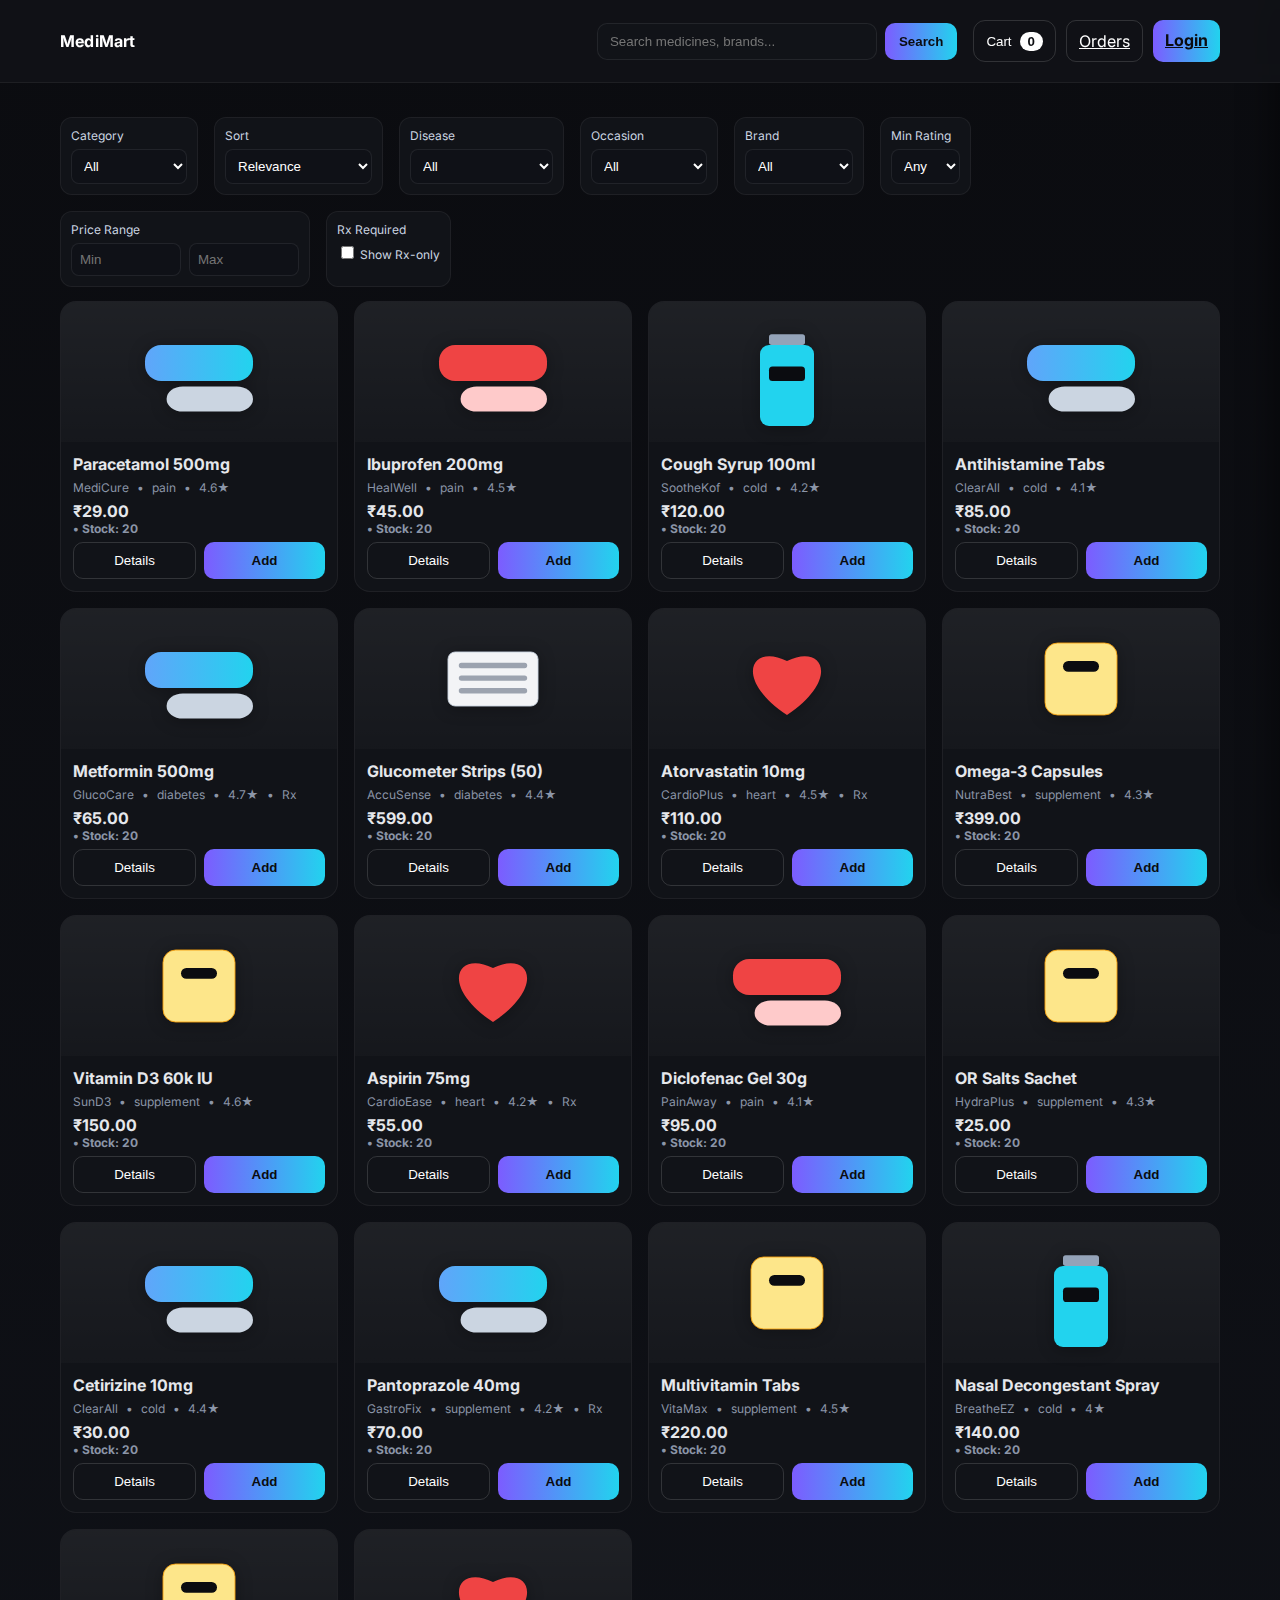
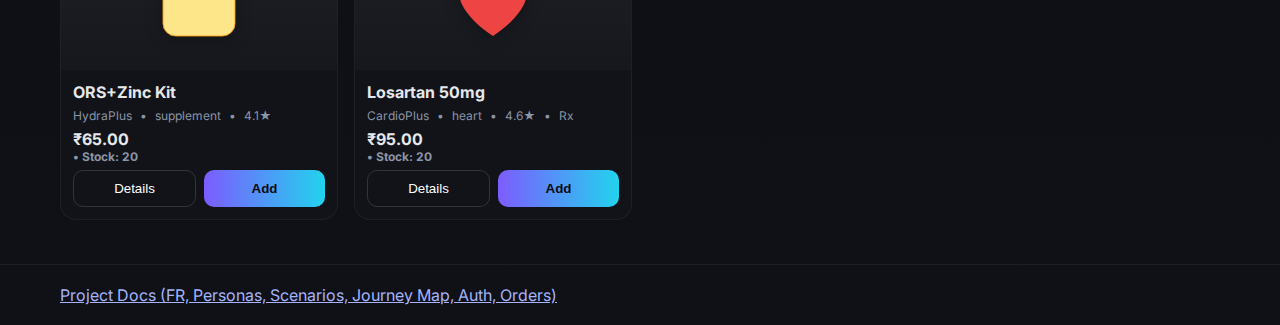
<file: index.html>
<!doctype html>
<html lang="en">
<head>
  <meta charset="utf-8" />
  <meta name="viewport" content="width=device-width, initial-scale=1" />
  <title>MediMart – Online Medicine Marketplace</title>
  <link rel="preconnect" href="https://fonts.googleapis.com">
  <link rel="preconnect" href="https://fonts.gstatic.com" crossorigin>
  <link href="https://fonts.googleapis.com/css2?family=Inter:wght@400;500;600;700&display=swap" rel="stylesheet">
  <link rel="stylesheet" href="styles.css" />
</head>
<body>
  <header class="site-header">
    <div class="container header-inner">
      <a class="brand" href="#">MediMart</a>
      <form class="search" onsubmit="return false">
        <input id="q" type="search" placeholder="Search medicines, brands..." aria-label="Search" />
        <button type="button" id="searchBtn">Search</button>
      </form>
      <div class="header-actions">
        <button id="openCart" class="cart-btn" aria-label="Open cart">
          <span>Cart</span>
          <span class="badge" id="cartCount">0</span>
        </button>
        <a class="btn" href="orders.html" id="ordersLink">Orders</a>
        <a class="btn" href="admin.html" id="adminLink" style="display:none">Admin</a>
        <a class="btn primary" href="login.html" id="loginLink">Login</a>
      </div>
    </div>
  </header>

  <main class="container">
    <section class="filters">
      <div class="filter-group">
        <label for="category">Category</label>
        <select id="category">
          <option value="all">All</option>
          <option value="pain">Pain Relief</option>
          <option value="cold">Cold & Flu</option>
          <option value="diabetes">Diabetes</option>
          <option value="heart">Heart</option>
          <option value="supplement">Supplements</option>
        </select>
      </div>
      <div class="filter-group">
        <label for="sort">Sort</label>
        <select id="sort">
          <option value="relevance">Relevance</option>
          <option value="price-asc">Price: Low to High</option>
          <option value="price-desc">Price: High to Low</option>
          <option value="rating-desc">Rating</option>
        </select>
      </div>
      <div class="filter-group">
        <label for="disease">Disease</label>
        <select id="disease">
          <option value="all">All</option>
          <option value="fever">Fever</option>
          <option value="pain">Pain</option>
          <option value="cold">Cold & Allergy</option>
          <option value="diabetes">Diabetes</option>
          <option value="cardiac">Cardiac</option>
          <option value="vitamins">Vitamins</option>
          <option value="general">General Wellness</option>
        </select>
      </div>
      <div class="filter-group">
        <label for="occasion">Occasion</label>
        <select id="occasion">
          <option value="all">All</option>
          <option value="daily">Daily</option>
          <option value="seasonal">Seasonal</option>
          <option value="travel">Travel</option>
          <option value="post-surgery">Post‑Surgery</option>
          <option value="sports">Sports</option>
        </select>
      </div>
      <div class="filter-group">
        <label for="brand">Brand</label>
        <select id="brand">
          <option value="all">All</option>
          <option value="MediCure">MediCure</option>
          <option value="HealWell">HealWell</option>
          <option value="SootheKof">SootheKof</option>
          <option value="ClearAll">ClearAll</option>
          <option value="GlucoCare">GlucoCare</option>
          <option value="AccuSense">AccuSense</option>
          <option value="CardioPlus">CardioPlus</option>
          <option value="NutraBest">NutraBest</option>
          <option value="SunD3">SunD3</option>
          <option value="CardioEase">CardioEase</option>
        </select>
      </div>
      <div class="filter-group">
        <label for="ratingMin">Min Rating</label>
        <select id="ratingMin">
          <option value="0">Any</option>
          <option value="3">3★</option>
          <option value="4">4★</option>
          <option value="4.5">4.5★</option>
        </select>
      </div>
      <div class="filter-group">
        <label>Price Range</label>
        <div class="range-row">
          <input type="number" id="priceMin" placeholder="Min" min="0" step="1" />
          <input type="number" id="priceMax" placeholder="Max" min="0" step="1" />
        </div>
      </div>
      <div class="filter-group">
        <label>Rx Required</label>
        <label class="check"><input type="checkbox" id="rxOnly" /> Show Rx-only</label>
      </div>
    </section>

    <section>
      <div id="grid" class="grid"></div>
    </section>
  </main>

  <aside id="cartDrawer" class="drawer" aria-hidden="true" aria-labelledby="cartTitle" role="dialog">
    <div class="drawer-inner">
      <div class="drawer-header">
        <h2 id="cartTitle">Your Cart</h2>
        <button id="closeCart" class="icon-btn" aria-label="Close cart">✕</button>
      </div>
      <div id="cartItems" class="cart-items"></div>
      <div class="cart-footer">
        <div class="totals">
          <div><span>Subtotal</span><strong id="subtotal">₹0.00</strong></div>
          <div><span>Delivery</span><strong id="delivery">₹29.00</strong></div>
          <div class="total"><span>Total</span><strong id="total">₹29.00</strong></div>
        </div>
        <button id="checkout" class="btn primary">Checkout</button>
      </div>
    </div>
  </aside>

  <dialog id="checkoutDialog">
    <form method="dialog" id="checkoutForm" class="checkout-form">
      <h3>Checkout</h3>
      <label>Full Name<input required name="name" /></label>
      <label>Phone<input required name="phone" pattern="[0-9\-\+ ]{8,}" /></label>
      <label>Address<textarea required name="address" rows="3"></textarea></label>
      <div class="row">
        <button class="btn" value="cancel">Cancel</button>
        <button class="btn primary" id="placeOrder" value="default">Place Order</button>
      </div>
    </form>
  </dialog>

  <dialog id="orderDialog">
    <div class="order-confirm">
      <h3>Order Confirmed</h3>
      <p id="orderMsg">Your order has been placed.</p>
      <button class="btn" id="closeOrder">Close</button>
    </div>
  </dialog>

  <footer class="site-footer">
    <div class="container">
      <a href="docs.txt" target="_blank">Project Docs (FR, Personas, Scenarios, Journey Map, Auth, Orders)</a>
    </div>
  </footer>

  <script src="script.js"></script>
</body>
</html>
</file>
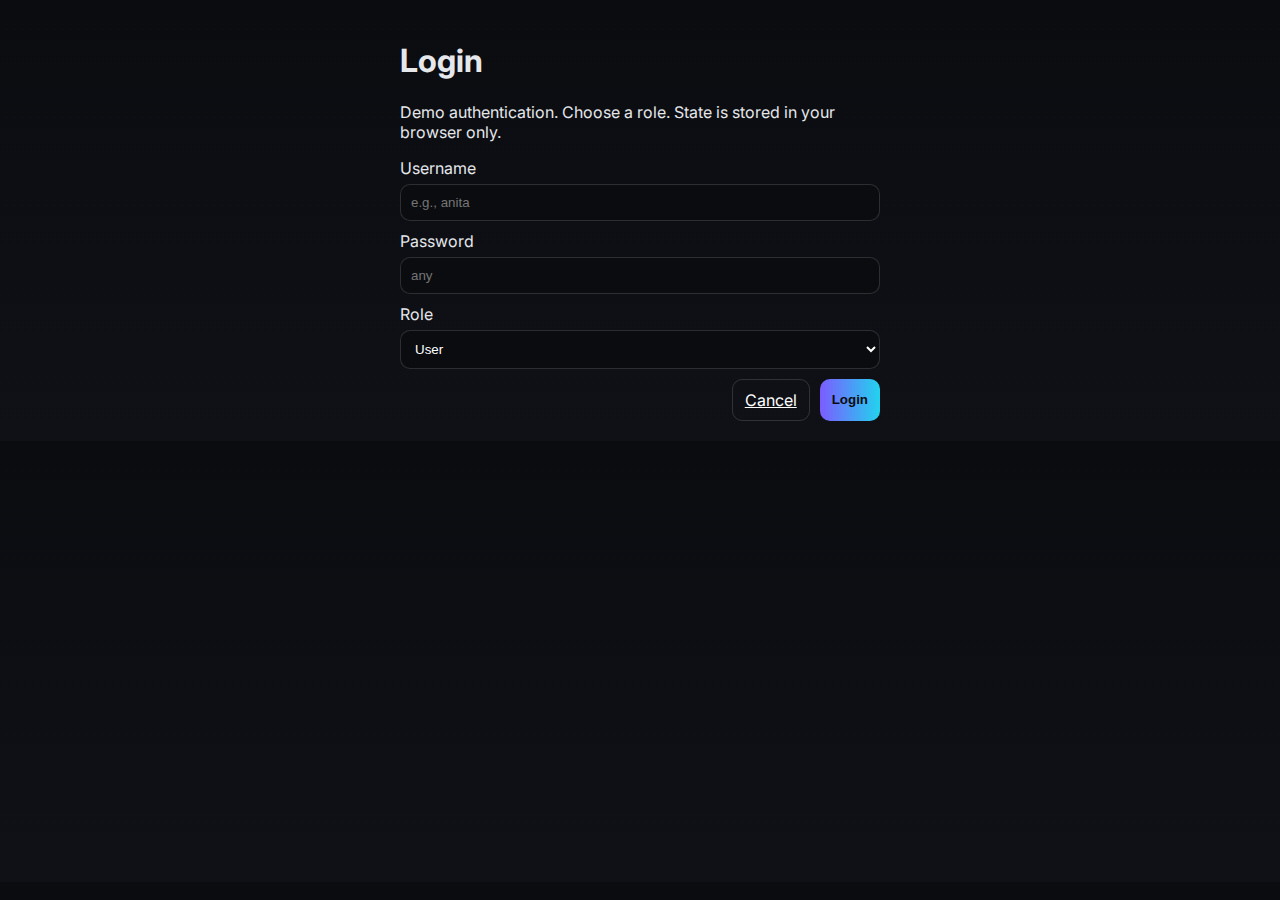
<file: admin.html>
<!doctype html>
<html lang="en">
<head>
  <meta charset="utf-8" />
  <meta name="viewport" content="width=device-width, initial-scale=1" />
  <title>Admin – MediMart</title>
  <link rel="preconnect" href="https://fonts.googleapis.com">
  <link rel="preconnect" href="https://fonts.gstatic.com" crossorigin>
  <link href="https://fonts.googleapis.com/css2?family=Inter:wght@400;500;600;700&display=swap" rel="stylesheet">
  <link rel="stylesheet" href="styles.css" />
</head>
<body>
  <header class="site-header">
    <div class="container header-inner">
      <a class="brand" href="index.html">MediMart</a>
      <div class="header-actions">
        <a class="btn" href="orders.html">Orders</a>
        <a class="btn" href="admin.html" id="adminLink">Admin</a>
        <a class="btn primary" href="login.html" id="loginLink">Login</a>
      </div>
    </div>
  </header>

  <main class="container">
    <h1>Admin Dashboard</h1>
    <p class="muted">Update inventory (price, stock) and track all orders. Changes persist in your browser.</p>

    <section class="section">
      <h2>Inventory</h2>
      <div id="invTable"></div>
    </section>

    <section class="section">
      <h2>All Orders</h2>
      <p id="ordersEmpty" class="muted">No orders yet.</p>
      <div id="ordersList" class="orders"></div>
    </section>
  </main>

  <footer class="site-footer">
    <div class="container">
      <a href="index.html">Back to Shop</a>
    </div>
  </footer>

  <script src="script.js"></script>
  <script>
    // Protect admin page
    (function(){
      const auth = (function(){ try{return JSON.parse(localStorage.getItem('medimart_auth_v1'))||null;}catch(e){return null;} })();
      if(!auth || auth.role !== 'admin'){
        alert('Admin access required. Redirecting to login.');
        location.href = 'login.html';
        return;
      }
    })();

    // Render inventory table and bind updates
    function renderInventory(){
      const inv = (function(){ try{return JSON.parse(localStorage.getItem('medimart_inventory_v1'))}catch(e){return null} })();
      const table = document.createElement('table');
      table.className = 'table';
      table.innerHTML = `
        <thead><tr><th>ID</th><th>Name</th><th>Brand</th><th>Category</th><th>Price (₹)</th><th>Stock</th><th>Actions</th></tr></thead>
        <tbody>
          ${PRODUCTS.map(p=>{
            const cur = (inv && inv[p.id]) ? inv[p.id] : {price:p.price, stock:20};
            return `
            <tr data-id="${p.id}">
              <td>${p.id}</td>
              <td>${p.name}</td>
              <td>${p.brand}</td>
              <td>${p.category}</td>
              <td><input type="number" step="1" min="0" value="${cur.price}" class="i-price" style="width:100px" /></td>
              <td><input type="number" step="1" min="0" value="${cur.stock}" class="i-stock" style="width:100px" /></td>
              <td><button class="btn primary i-save">Save</button></td>
            </tr>`;
          }).join('')}
        </tbody>`;
      const host = document.getElementById('invTable');
      host.innerHTML = '';
      host.appendChild(table);

      host.querySelectorAll('.i-save').forEach(btn=>{
        btn.addEventListener('click', ()=>{
          const tr = btn.closest('tr');
          const id = tr.getAttribute('data-id');
          const price = parseFloat(tr.querySelector('.i-price').value)||0;
          const stock = parseInt(tr.querySelector('.i-stock').value)||0;
          setPrice(id, price);
          setStock(id, stock);
          alert('Saved inventory for '+id);
          // refresh any totals in admin orders list, if needed
          renderInventory();
        });
      });
    }

    renderInventory();
    // Orders list is rendered by script.js (renderOrders) when element exists
  </script>
</body>
</html>
</file>
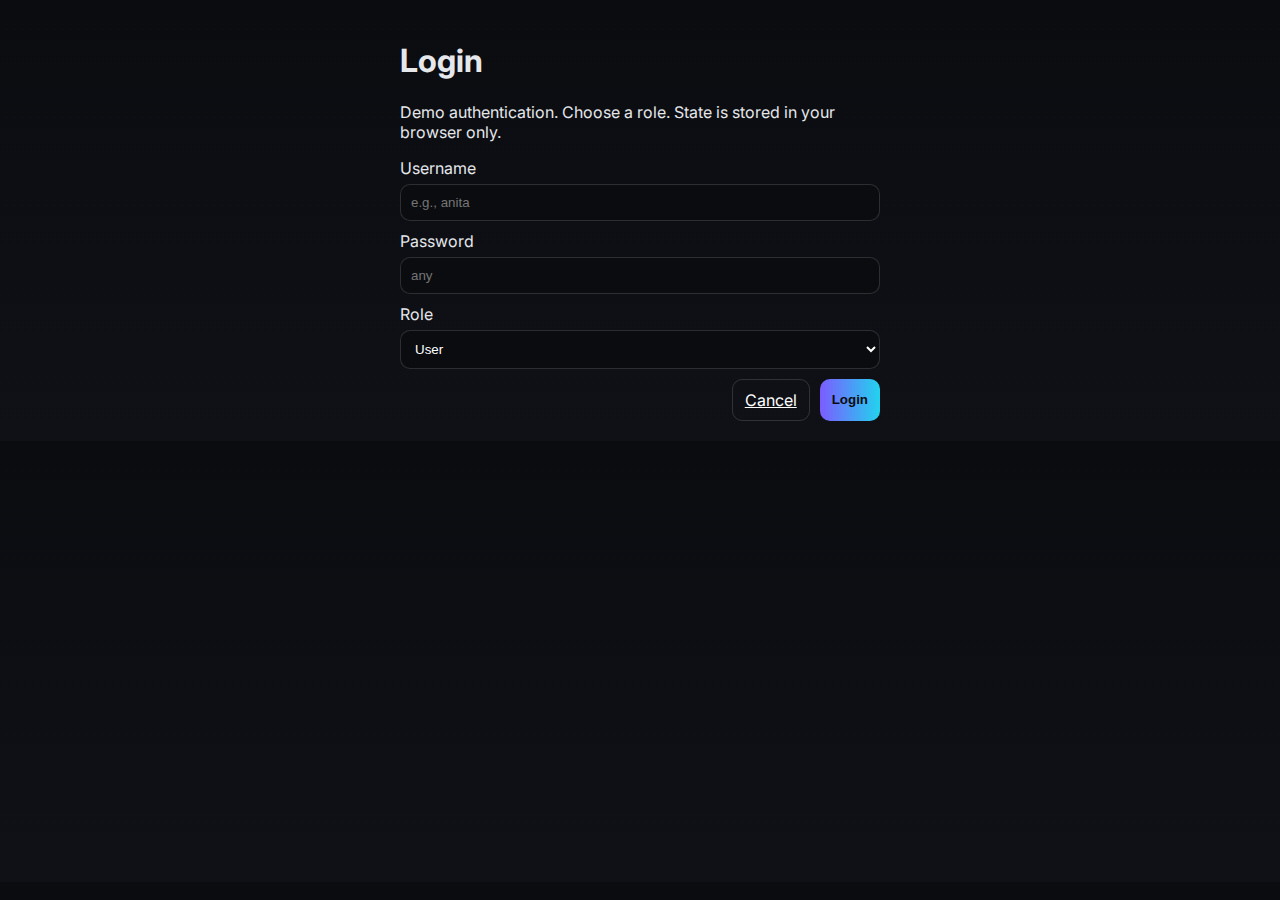
<file: login.html>
<!doctype html>
<html lang="en">
<head>
  <meta charset="utf-8" />
  <meta name="viewport" content="width=device-width, initial-scale=1" />
  <title>Login – MediMart</title>
  <link rel="preconnect" href="https://fonts.googleapis.com">
  <link rel="preconnect" href="https://fonts.gstatic.com" crossorigin>
  <link href="https://fonts.googleapis.com/css2?family=Inter:wght@400;500;600;700&display=swap" rel="stylesheet">
  <link rel="stylesheet" href="styles.css" />
</head>
<body>
  <main class="container" style="max-width:520px">
    <h1>Login</h1>
    <p class="muted">Demo authentication. Choose a role. State is stored in your browser only.</p>
    <form id="loginForm" class="checkout-form" onsubmit="return false;">
      <label>Username<input required name="user" placeholder="e.g., anita" /></label>
      <label>Password<input required type="password" name="pass" placeholder="any" /></label>
      <label>Role
        <select name="role">
          <option value="user">User</option>
          <option value="admin">Admin</option>
        </select>
      </label>
      <div class="row">
        <a class="btn" href="index.html">Cancel</a>
        <button class="btn primary" id="doLogin">Login</button>
      </div>
    </form>
  </main>
  <script>
    const LS_AUTH_KEY = 'medimart_auth_v1';
    const form = document.getElementById('loginForm');
    const btn = document.getElementById('doLogin');
    btn.addEventListener('click', ()=>{
      if(!form.reportValidity()) return;
      const fd = new FormData(form);
      const auth = { user: fd.get('user'), role: fd.get('role') };
      localStorage.setItem(LS_AUTH_KEY, JSON.stringify(auth));
      location.href = 'index.html';
    });
  </script>
</body>
</html>
</file>
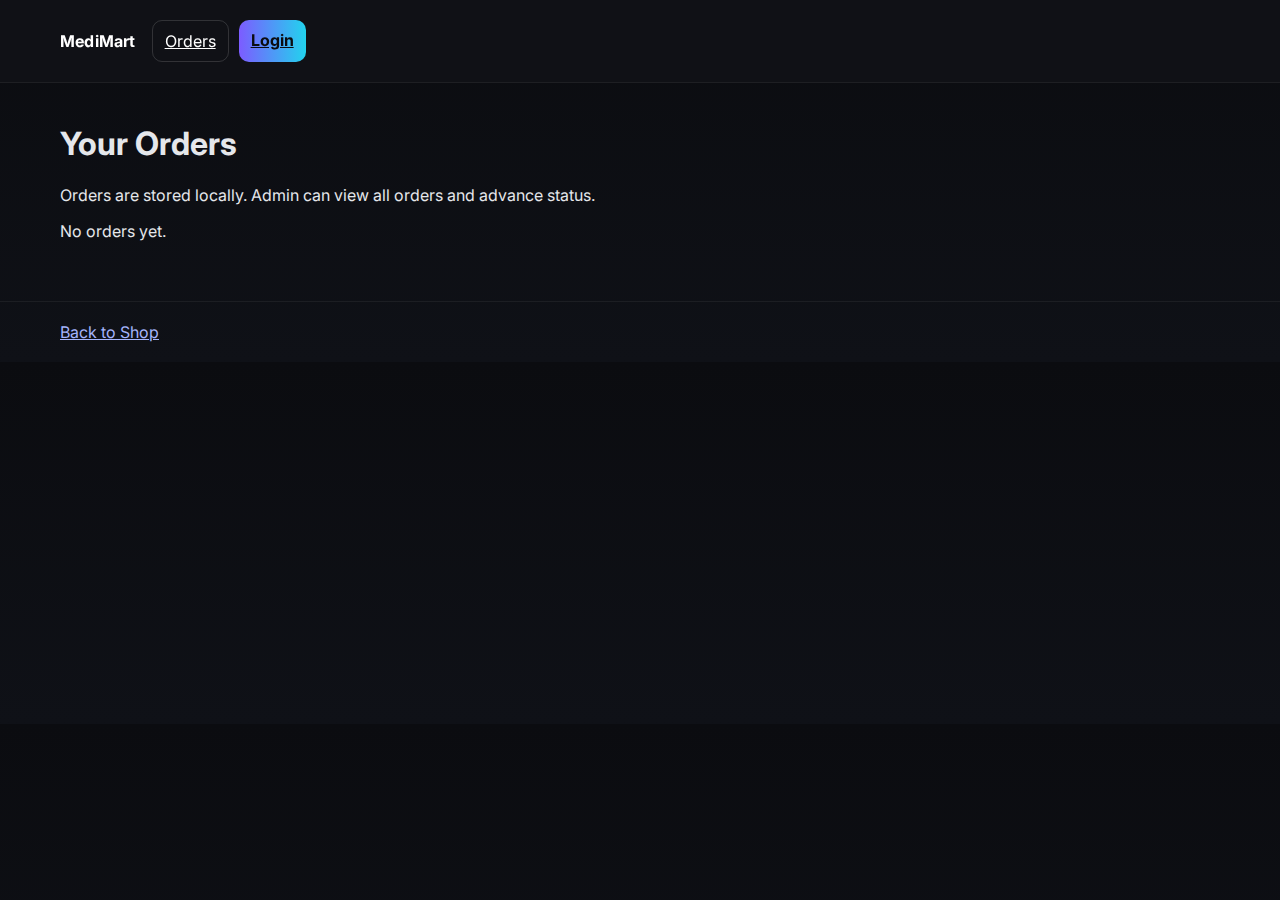
<file: orders.html>
<!doctype html>
<html lang="en">
<head>
  <meta charset="utf-8" />
  <meta name="viewport" content="width=device-width, initial-scale=1" />
  <title>Orders – MediMart</title>
  <link rel="preconnect" href="https://fonts.googleapis.com">
  <link rel="preconnect" href="https://fonts.gstatic.com" crossorigin>
  <link href="https://fonts.googleapis.com/css2?family=Inter:wght@400;500;600;700&display=swap" rel="stylesheet">
  <link rel="stylesheet" href="styles.css" />
</head>
<body>
  <header class="site-header">
    <div class="container header-inner">
      <a class="brand" href="index.html">MediMart</a>
      <div class="header-actions">
        <a class="btn" href="orders.html">Orders</a>
        <a class="btn primary" href="login.html" id="loginLink">Login</a>
      </div>
    </div>
  </header>

  <main class="container">
    <h1>Your Orders</h1>
    <p class="muted">Orders are stored locally. Admin can view all orders and advance status.</p>
    <p id="ordersEmpty" class="muted">No orders yet.</p>
    <div id="ordersList" class="orders"></div>
  </main>

  <footer class="site-footer">
    <div class="container">
      <a href="index.html">Back to Shop</a>
    </div>
  </footer>

  <script src="script.js"></script>
</body>
</html>
</file>
<file: styles.css>
:root{
  --bg:#0b0c10;--panel:#111318;--muted:#8b95a7;--text:#e5e7eb;--brand:#22d3ee;--brand2:#7c5cff
}
*{box-sizing:border-box}
html,body{margin:0;padding:0}
body{font-family:'Inter',system-ui,Segoe UI,Roboto,Arial,sans-serif;background:linear-gradient(180deg,#0b0c10,#0f1117);color:var(--text)}
.container{max-width:1200px;margin:0 auto;padding:20px}

.site-header{position:sticky;top:0;z-index:20;background:rgba(17,19,24,.8);backdrop-filter:blur(8px);border-bottom:1px solid rgba(255,255,255,.06)}
.header-inner{display:flex;align-items:center;gap:16px}
.brand{text-decoration:none;color:#fff;font-weight:700;letter-spacing:.2px}
.search{margin-left:auto;display:flex;gap:8px}
.search input{width:280px;max-width:44vw;background:var(--panel);border:1px solid rgba(255,255,255,.08);border-radius:10px;padding:10px 12px;color:#fff}
.search button{background:linear-gradient(90deg,var(--brand2),var(--brand));border:0;color:#0b0c10;font-weight:700;border-radius:10px;padding:10px 14px}
.header-actions{display:flex;gap:10px}
.cart-btn{display:flex;align-items:center;gap:8px;background:transparent;border:1px solid rgba(255,255,255,.14);color:#fff;border-radius:12px;padding:8px 12px;cursor:pointer}
.badge{background:#fff;color:#0b0c10;border-radius:999px;padding:2px 8px;font-weight:700}
.badge.pulse{animation:pulse-scale .5s ease}
@keyframes pulse-scale{0%{transform:scale(1)}50%{transform:scale(1.25)}100%{transform:scale(1)}}

.filters{display:flex;gap:16px;flex-wrap:wrap;margin:14px 0}
.filter-group{background:var(--panel);border:1px solid rgba(255,255,255,.06);border-radius:12px;padding:10px}
.filter-group label{display:block;color:#cbd5e1;font-size:12px;margin-bottom:6px}
.filter-group select{background:#0f1117;border:1px solid rgba(255,255,255,.08);color:#fff;padding:8px;border-radius:8px}
.check{display:flex;align-items:center;gap:8px;color:#cbd5e1}
.range-row{display:flex;gap:8px}
.range-row input{width:110px;background:#0f1117;border:1px solid rgba(255,255,255,.08);color:#fff;padding:8px;border-radius:8px}

.grid{display:grid;grid-template-columns:repeat(auto-fill,minmax(220px,1fr));gap:16px}
.card{background:var(--panel);border:1px solid rgba(255,255,255,.06);border-radius:16px;overflow:hidden;display:flex;flex-direction:column}
.card .thumb{height:140px;background:linear-gradient(180deg,rgba(255,255,255,.06),rgba(255,255,255,.02));display:flex;align-items:center;justify-content:center}
.thumb img{max-height:120px;max-width:100%;object-fit:contain;filter:drop-shadow(0 2px 8px rgba(0,0,0,.3)); padding:6px}
.card .body{padding:12px;display:flex;flex-direction:column;gap:6px}
.price{font-weight:700}
.meta{display:flex;gap:8px;color:var(--muted);font-size:12px}
.add{margin-top:auto;display:flex;gap:8px}
.add button{flex:1;border:0;border-radius:10px;padding:10px 12px;cursor:pointer}
.add .primary{background:linear-gradient(90deg,var(--brand2),var(--brand));color:#0b0c10;font-weight:700}
.add .ghost{background:transparent;border:1px solid rgba(255,255,255,.14);color:#fff}

.drawer{position:fixed;top:0;right:0;width:360px;max-width:90vw;height:100%;background:#0f1117;border-left:1px solid rgba(255,255,255,.1);transform:translateX(100%);transition:transform .24s ease;box-shadow:-10px 0 30px rgba(0,0,0,.4)}
.drawer.open{transform:translateX(0)}
.drawer-inner{height:100%;display:flex;flex-direction:column}
.drawer-header{display:flex;justify-content:space-between;align-items:center;padding:14px;border-bottom:1px solid rgba(255,255,255,.08)}
.icon-btn{background:transparent;border:1px solid rgba(255,255,255,.14);color:#fff;border-radius:10px;padding:6px 10px;cursor:pointer}
.cart-items{flex:1;overflow:auto;padding:12px;display:flex;flex-direction:column;gap:10px}
.cart-row{display:grid;grid-template-columns:auto 1fr auto;gap:10px;align-items:center;background:var(--panel);border:1px solid rgba(255,255,255,.06);border-radius:12px;padding:8px}
.cart-row .remove{justify-self:end;background:transparent;border:1px solid rgba(255,255,255,.14);color:#fff;border-radius:8px;width:26px;height:26px;line-height:1}
.qty{display:flex;align-items:center;gap:6px}
.qty button{width:26px;height:26px;border-radius:8px;border:1px solid rgba(255,255,255,.14);background:transparent;color:#fff;cursor:pointer}
.cart-footer{border-top:1px solid rgba(255,255,255,.08);padding:12px;display:flex;flex-direction:column;gap:10px}
.totals{display:grid;grid-template-columns:1fr auto;gap:6px}
.totals .total{border-top:1px dashed rgba(255,255,255,.18);padding-top:6px;margin-top:4px}
.btn{display:inline-block;background:transparent;border:1px solid rgba(255,255,255,.14);color:#fff;border-radius:10px;padding:10px 12px;cursor:pointer}
.btn.primary{background:linear-gradient(90deg,var(--brand2),var(--brand));border:0;color:#0b0c10;font-weight:700}

dialog{border:1px solid rgba(255,255,255,.14);border-radius:12px;background:#0f1117;color:#fff;max-width:520px;width:92vw}
.checkout-form{display:flex;flex-direction:column;gap:10px}
.checkout-form label{display:flex;flex-direction:column;gap:6px}
.checkout-form input,.checkout-form textarea{background:#0b0c10;border:1px solid rgba(255,255,255,.14);border-radius:10px;color:#fff;padding:10px}
.checkout-form select{background:#0b0c10;border:1px solid rgba(255,255,255,.14);border-radius:10px;color:#fff;padding:10px}
.row{display:flex;gap:10px;justify-content:flex-end}
.order-confirm{display:flex;flex-direction:column;gap:12px}

.site-footer{border-top:1px solid rgba(255,255,255,.06);margin-top:24px}
.site-footer a{color:#a5b4fc}

/* Toast */
.toast{position:fixed;left:50%;bottom:24px;transform:translateX(-50%);background:#0f1117;border:1px solid rgba(255,255,255,.14);color:#fff;border-radius:10px;padding:10px 14px;box-shadow:0 6px 24px rgba(0,0,0,.4);opacity:0;pointer-events:none;transition:opacity .2s, transform .2s}
.toast.show{opacity:1;transform:translateX(-50%) translateY(-6px)}

/* Fly to cart */
.flying-img{position:fixed;z-index:60;pointer-events:none;transition:transform .6s cubic-bezier(.2,.8,.2,1), opacity .6s}

/* Orders page */
.orders{display:flex;flex-direction:column;gap:12px}
.order-card{background:var(--panel);border:1px solid rgba(255,255,255,.06);border-radius:12px;padding:12px;display:grid;grid-template-columns:1fr auto;gap:10px}
.badge.status{background:#0ea5e9;color:#001826;border-radius:999px;padding:2px 8px;font-weight:700}
.row.between{display:flex;justify-content:space-between;gap:10px}
</file>
